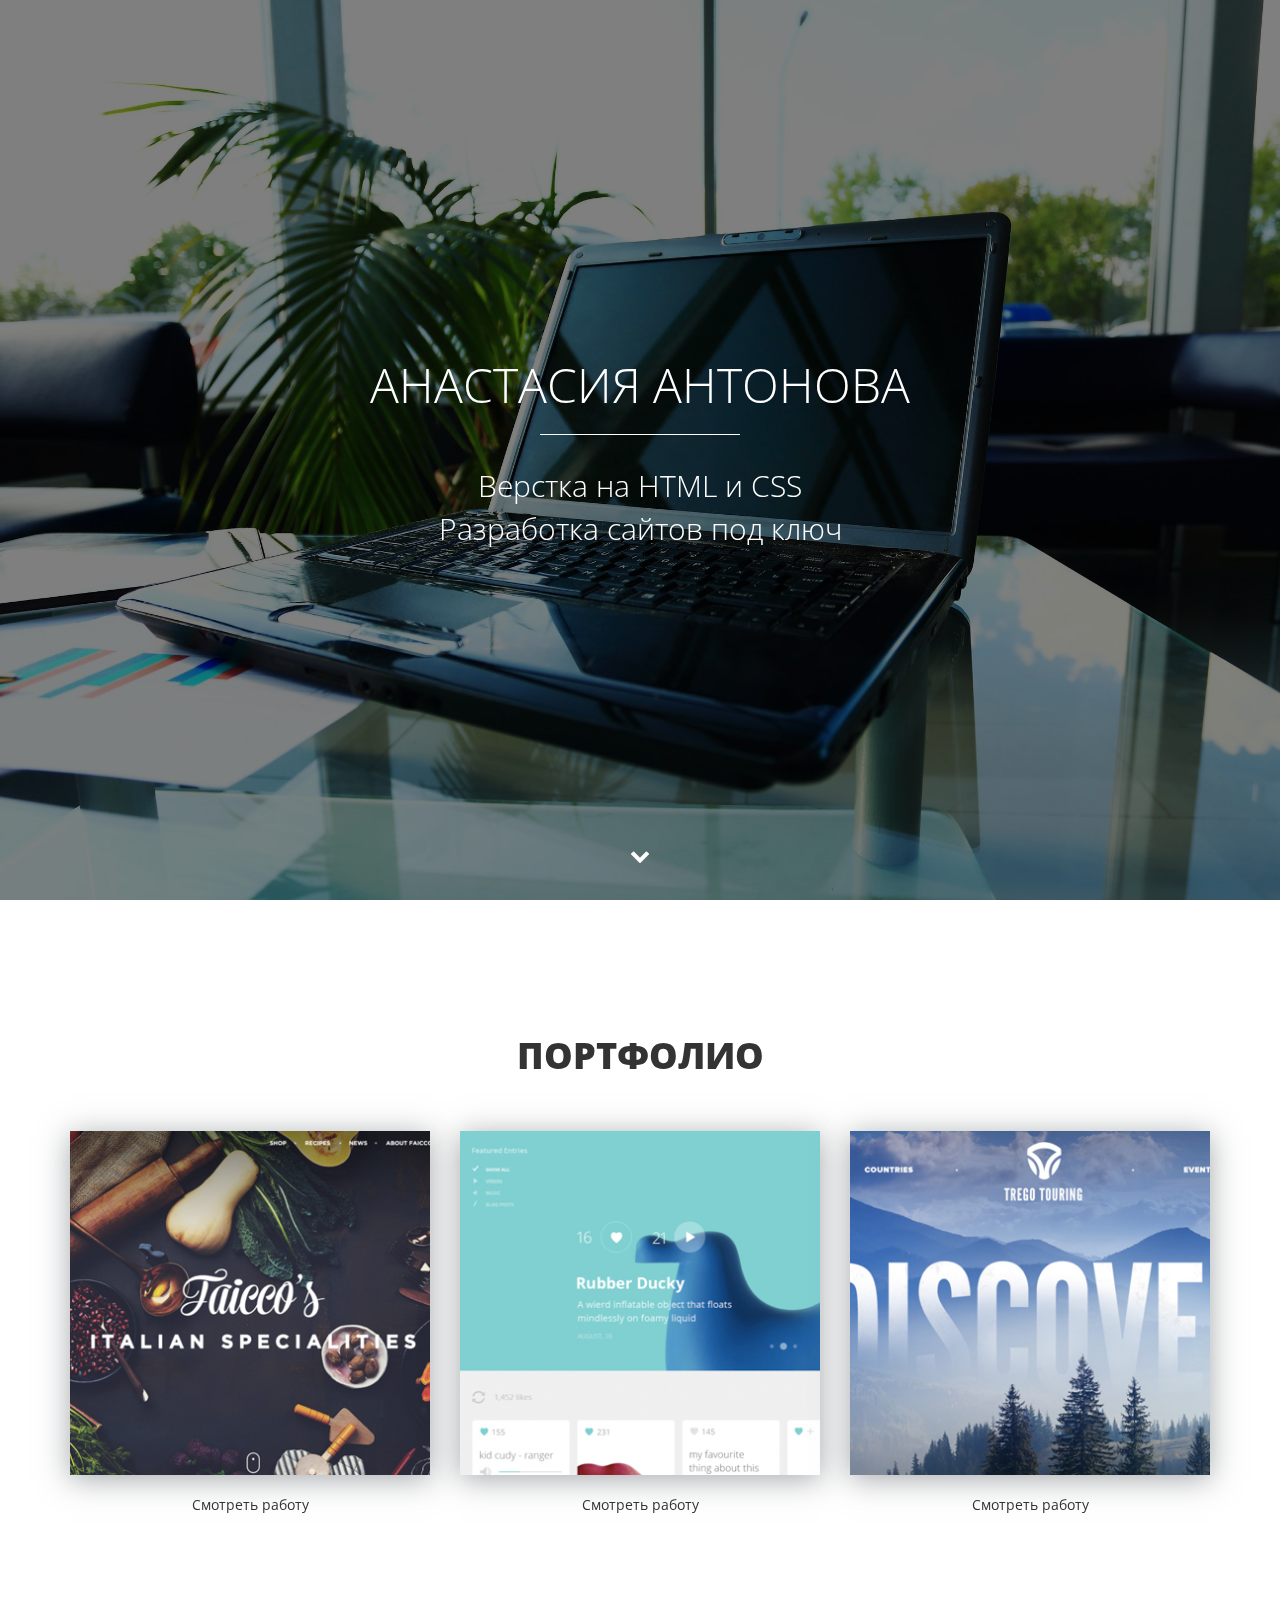
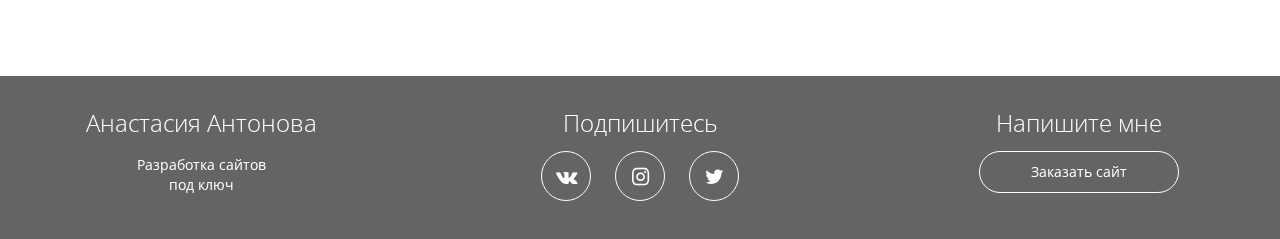
<file: index.html>
<!DOCTYPE html>
<html lang="ru">
  <head>
    <meta charset="utf-8">
    <meta http-equiv="X-UA-Compatible" content="IE=edge">
    <meta name="viewport" content="width=device-width, initial-scale=1">
    <!-- meta для соцсетей -->
    <meta property="og:url" content="">
    <meta property="og:type" content="website">
    <meta property="og:title" content="Анастасия Антонова - верстка сайтов на HTML и CSS">
    <meta property="og:image" content="">
    <meta property="og:description" content="Закажите разработку сайта без посредников от 5 990 рублей">
    <meta property="og:site_name" content="Портфолио верстальщика">
    <meta property="article:author" content="Анастасия Антонова">
    <!-- Заголовок сайта -->
    <title>Анастасия Антонова - Портфолио</title>
    <link href="https://fonts.googleapis.com/css?family=Open+Sans:400,700&amp;subset=cyrillic" rel="stylesheet">
    <link href="css/bootstrap.min.css" rel="stylesheet">
    <link rel="stylesheet" href="css/fontello.css">
    <link rel="stylesheet" href="css/fontello-embedded.css">
    <link href="css/style.css" rel="stylesheet">
    <!-- Фавиконка -->
    <link rel="shortcut icon" type="image/x-icon" href="favicon.ico">
    <!--[if lt IE 9]>
      <script src="https://oss.maxcdn.com/html5shiv/3.7.3/html5shiv.min.js"></script>
      <script src="https://oss.maxcdn.com/respond/1.4.2/respond.min.js"></script>
    <![endif]-->
  </head>
  <body>
			
			<div class="main parallax-window" data-parallax="scroll" data-speed="0.4" data-image-src="img/main-bg.jpg">
			<div class="main-overlay"></div>
				<div class="wrapper">
					<div class="main-header">
						<h1>Анастасия Антонова</h1>
						<div class="main-line"></div>
						<p>Верстка на HTML и CSS <br>Разработка сайтов под ключ</p>
					</div>
				</div>
				<a class="main-down" href="#portfolio"><i class="icon-down"></i></a>
			</div> 

			<div class="portfolio" id="portfolio">
				<div class="container">
					<h2 class="section-header">Портфолио</h2>
					<div class="row">
						<div class="col-md-4">
							<div class="portfolio-block">
							<img src="img/portfolio/1.jpg" alt="Работа №1">
							<a class="link cd-modal-trigger" data-work="work-1" href="#0">Смотреть работу</a>
							</div>
						</div>
						<div class="col-md-4">
							<div class="portfolio-block">
							<img src="img/portfolio/2.jpg" alt="Работа №2">
							<a class="link cd-modal-trigger" data-work="work-2" href="#0">Смотреть работу</a>
							</div>
						</div>
						<div class="col-md-4">
							<div class="portfolio-block">
							<img src="img/portfolio/3.jpg" alt="Работа №3">
							<a class="link cd-modal-trigger" data-work="work-3" href="#0">Смотреть работу</a>
							</div>
						</div>
					</div>
				</div>
			</div>   

			<div class="footer">
				<div class="container">
					<div class="row">
						<div class="col-md-3">
							<strong>Анастасия Антонова</strong>
							<p>Разработка сайтов <br>под ключ</p>
						</div>
						<div class="col-md-6">
							<strong>Подпишитесь</strong>
							<div class="social-links">
								<a href="http://vk.com/anastasiia_antonova"><i class="icon-vk"></i></a>
								<a href="#"><i class="icon-instagram"></i></a>
								<a href="#"><i class="icon-twitter"></i></a>
							</div>
						</div>
						<div class="col-md-3">
							<strong>Напишите мне</strong>
							<a href="https://vk.me/anastasiia_antonova" class="offer-btn">Заказать сайт</a>
						</div>
					</div>
				</div>
			</div>

<div class="cd-modal">
	<div class="modal-content">
		<h1>My Modal Content</h1>
		
		
	</div> <!-- .modal-content -->

	<a href="#0" class="modal-close">Close</a>
</div> <!-- .cd-modal -->

<div class="cd-transition-layer"> 
	<div class="bg-layer"></div>
</div> <!-- .cd-transition-layer -->

			<!-- Всплывающие окна -->
			<div class="modal fade" id="work" role="dialog">
			  <div class="modal-dialog" role="document">
			    <div class="modal-content">
			      <div class="modal-header">
			        <button type="button" class="close" data-dismiss="modal" aria-label="Close"><span aria-hidden="true">&times;</span></button>
			        <h4 class="modal-title">Описание проекта</h4>
			      </div>
			      <div class="modal-body">
			        
			      </div>
			    </div>
			  </div>
			</div>

    <!-- jQuery (necessary for Bootstrap's JavaScript plugins) -->
    <script src="https://ajax.googleapis.com/ajax/libs/jquery/1.12.4/jquery.min.js"></script>
    <script src="js/main.js"></script>
    <script src="js/parallax.min.js"></script>
    <script>
    	$(function() {
    		var link = $('.cd-modal-trigger');
    		link.on('click', function(event) {
    			var work = $(this).attr('data-work');
    			$('.modal-content').load(work+'.html');
    		});
    	});
    </script>
    <script>
    	$(document).ready(function() {
    		//навигация - плавный скроллинг к якорю
    		$(".slowly").on("click", function (event) {
    			//отменяем стандартную обработку нажатия по ссылке
    			event.preventDefault();
    			//забираем идентификатор бока с атрибута href
    			var id = $(this).attr('href'),
    			//узнаем высоту от начала страницы до блока на который ссылается якорь
    			top = $(id).offset().top;
    			//анимируем переход на расстояние - top за 1500 мс
    			$('body,html').animate({scrollTop: top}, 800);
    		});
     });
    </script>
  </body>
</html>
</file>
<file: css/fontello.css>
@font-face {
  font-family: 'fontello';
  src: url('../font/fontello.eot?32380751');
  src: url('../font/fontello.eot?32380751#iefix') format('embedded-opentype'),
       url('../font/fontello.woff2?32380751') format('woff2'),
       url('../font/fontello.woff?32380751') format('woff'),
       url('../font/fontello.ttf?32380751') format('truetype'),
       url('../font/fontello.svg?32380751#fontello') format('svg');
  font-weight: normal;
  font-style: normal;
}
/* Chrome hack: SVG is rendered more smooth in Windozze. 100% magic, uncomment if you need it. */
/* Note, that will break hinting! In other OS-es font will be not as sharp as it could be */
/*
@media screen and (-webkit-min-device-pixel-ratio:0) {
  @font-face {
    font-family: 'fontello';
    src: url('../font/fontello.svg?32380751#fontello') format('svg');
  }
}
*/
 
 [class^="icon-"]:before, [class*=" icon-"]:before {
  font-family: "fontello";
  font-style: normal;
  font-weight: normal;
  speak: none;
 
  display: inline-block;
  text-decoration: inherit;
  width: 1em;
  margin-right: .2em;
  text-align: center;
  /* opacity: .8; */
 
  /* For safety - reset parent styles, that can break glyph codes*/
  font-variant: normal;
  text-transform: none;
 
  /* fix buttons height, for twitter bootstrap */
  line-height: 1em;
 
  /* Animation center compensation - margins should be symmetric */
  /* remove if not needed */
  margin-left: .2em;
 
  /* you can be more comfortable with increased icons size */
  /* font-size: 120%; */
 
  /* Font smoothing. That was taken from TWBS */
  -webkit-font-smoothing: antialiased;
  -moz-osx-font-smoothing: grayscale;
 
  /* Uncomment for 3D effect */
  /* text-shadow: 1px 1px 1px rgba(127, 127, 127, 0.3); */
}
 
.icon-down:before { content: '\e800'; } /* '' */
.icon-twitter:before { content: '\f099'; } /* '' */
.icon-instagram:before { content: '\f16d'; } /* '' */
.icon-vk:before { content: '\f189'; } /* '' */
</file>
<file: css/fontello-embedded.css>
@font-face {
  font-family: 'fontello';
  src: url('../font/fontello.eot?97182324');
  src: url('../font/fontello.eot?97182324#iefix') format('embedded-opentype'),
       url('../font/fontello.svg?97182324#fontello') format('svg');
  font-weight: normal;
  font-style: normal;
}
@font-face {
  font-family: 'fontello';
  src: url('[data-uri]') format('woff'),
       url('[data-uri]') format('truetype');
}
/* Chrome hack: SVG is rendered more smooth in Windozze. 100% magic, uncomment if you need it. */
/* Note, that will break hinting! In other OS-es font will be not as sharp as it could be */
/*
@media screen and (-webkit-min-device-pixel-ratio:0) {
  @font-face {
    font-family: 'fontello';
    src: url('../font/fontello.svg?97182324#fontello') format('svg');
  }
}
*/
 
 [class^="icon-"]:before, [class*=" icon-"]:before {
  font-family: "fontello";
  font-style: normal;
  font-weight: normal;
  speak: none;
 
  display: inline-block;
  text-decoration: inherit;
  width: 1em;
  margin-right: .2em;
  text-align: center;
  /* opacity: .8; */
 
  /* For safety - reset parent styles, that can break glyph codes*/
  font-variant: normal;
  text-transform: none;
     
  /* fix buttons height, for twitter bootstrap */
  line-height: 1em;
 
  /* Animation center compensation - margins should be symmetric */
  /* remove if not needed */
  margin-left: .2em;
 
  /* you can be more comfortable with increased icons size */
  /* font-size: 120%; */
 
  /* Uncomment for 3D effect */
  /* text-shadow: 1px 1px 1px rgba(127, 127, 127, 0.3); */
}
.icon-down:before { content: '\e800'; } /* '' */
.icon-twitter:before { content: '\f099'; } /* '' */
.icon-instagram:before { content: '\f16d'; } /* '' */
.icon-vk:before { content: '\f189'; } /* '' */
</file>
<file: css/style.css>
body {
	font-family: 'Open Sans', sans-serif;
}
html {
	font-size: 10px;
}
a:active, a:visited, a:focus {
	text-decoration: none;
	outline: none;
}
.wrapper {
	display:table-cell;
	vertical-align:middle;
}
.main {
	position: relative;
	display:table;
	width: 100%;
	text-align: center;
	color: #fff;
	height: 100vh;
}
.main-overlay {
	position: absolute;
	z-index: 1;
	width: 100%;
	height: 100%;
	background-color: rgba(0,0,0,0.5);
}
.main h1 {
	margin-bottom: 1.4rem;
	font-weight: 300;
	text-transform: uppercase;
	font-size: 4.8rem;
}
.main p {
	font-size: 3rem;
	font-weight: 300;
}
.main-header {
	position: relative;
	z-index: 2;
}
.main-line {
	width: 200px;
	height: 1px;
	background-color: #fff;
	margin: 0 auto;
}
.main-down {
	position: absolute;
	color: #fff;
	z-index: 4;
	bottom: 2rem;
	display: inline-block;
	font-size: 2rem;
	width: 50px;
	height: 50px;
	border-radius: 50%;
	border: 1px solid transparent;
	line-height: 50px;
	left: 50%;
	margin-left: -25px;
	transition: 0.2s;
}
.main-down:hover {
	color: #fff;
	border-color: #fff;
}
/*Секция с портфолио*/
.portfolio {
	padding: 10rem 0px;
	text-align: center;
}
.section-header {
	text-transform: uppercase;
	font-weight: 800;
	font-size: 3.6rem;
	margin-bottom: 5rem;
}
.portfolio img {
	width: 100%;
	max-width: 360px;
	box-shadow: 0px 4px 29px 0px rgba(87, 92, 97, 0.54);
}
.portfolio a {
	display: block;
	margin: 2rem auto 6rem;
	color: #333;
	width: 17rem;
	border-bottom: 1px solid transparent;
}
.portfolio a:hover {
	text-decoration: none;
	border-bottom: 1px dotted #333;
}
/*Секция - подвал*/
.footer {
	background-color: #646464;
	color: #fff;
	text-align: center;
	padding: 3rem 0;
}
.footer strong {
	font-weight: 300;
	font-size: 2.4rem;
}
.social-links {
	margin-top: 1rem;
}
.social-links a {
	width: 5rem;
	height: 5rem;
	line-height: 5rem;
	display: inline-block;
	color: #fff;
	border: solid 1px #fff;
	border-radius: 50%;
	margin-left: 1rem;
	margin-right: 1rem;
	font-size: 2rem;
	transition: 0.2s;
}
.social-links a:hover {
	background-color: #fff;
	color: #646464;
}
.offer-btn {
	display: block;
	width: 80%;
	max-width: 200px;
	margin: 1rem auto;
	border: 1px solid #fff;
	padding-top: 1rem;
	padding-bottom: 1rem;
	color: #fff;
	border-radius: 100px;
	transition: 0.2s;
}
.offer-btn:hover {
	text-decoration: none;
	background-color: #fff;
	color: #646464;
}

.modal-content h4 {
	font-weight: 300;
	font-size: 2.5rem;
}

.modal-content p {
font-size: 1.4rem;
padding: 0;
}

.close {
	background-color: transparent;
	border: none;
	font-size: 2.5rem;
	position: absolute;
	right: 2rem;
	top: 1rem;
}
.modal-btn {
	display: inline-block;
	color: #fff;
	border: 1px solid #fff;
	padding: 10px 20px;
	border-radius: 5px;
}
.modal-btn:hover {
	background-color: #fff;
	color: #333;
	text-decoration: none;
}
@media (min-width: 0px) and (max-width: 767px) {
	html {
		font-size: 7px;
	}
	.footer strong {
		margin: 3rem 0 2rem;
		display: inline-block;
	}
	.social-links a {
		font-size: 1.5rem;
	}
}

@media (min-width: 768px) and (max-width: 991px) {
	.footer strong {
		margin: 3rem 0 2rem;
		display: inline-block;
	}
}

.cd-main-content {
  position: relative;
  z-index: 1;
  width: 100%;
  height: 100vh;
  /* vertically align its content */
  display: table;
  background-color: #e4dcca;
}
.cd-main-content .center {
  /* vertically align inside parent element */
  display: table-cell;
  vertical-align: middle;
  text-align: center;
}

/* -------------------------------- 

Modal window 

-------------------------------- */
.cd-modal {
  position: fixed;
  top: 0;
  left: 0;
  z-index: 3;
  height: 100%;
  width: 100%;
  overflow: hidden;
  background-size: cover;
  opacity: 0;
  visibility: hidden;
  -webkit-transition: opacity 0.3s 0s, visibility 0s 0.3s;
  -moz-transition: opacity 0.3s 0s, visibility 0s 0.3s;
  transition: opacity 0.3s 0s, visibility 0s 0.3s;
}

.modal-content {
	background: url(../img/modal-bg.jpg) no-repeat center center;
}

.cd-modal .modal-content {
  height: 100%;
  overflow-y: auto;
  padding: 3em 5%;
  color: #e4dcca;
  -webkit-font-smoothing: antialiased;
  -moz-osx-font-smoothing: grayscale;
}
.cd-modal h1 {
  text-align: center;
}
.cd-modal h1::after {
  /* ink/brush separation */
  content: '';
  display: block;
  width: 130px;
  height: 18px;
  background: url(../img/ink-separation.svg) no-repeat center center;
  margin: .2em auto 0;
}
.cd-modal p {
  line-height: 1.6;
  max-width: 800px;
}
.cd-modal .modal-close {
  /* 'X' icon */
  position: absolute;
  z-index: 1;
  top: 20px;
  right: 5%;
  height: 45px;
  width: 45px;
  border-radius: 50%;
  background: rgba(0, 0, 0, 0.3) url(../img/cd-icon-close.svg) no-repeat center center;
  /* image replacement */
  overflow: hidden;
  text-indent: 100%;
  white-space: nowrap;
  visibility: hidden;
  opacity: 0;
  -webkit-transform: scale(0);
  -moz-transform: scale(0);
  -ms-transform: scale(0);
  -o-transform: scale(0);
  transform: scale(0);
  -webkit-transition: -webkit-transform 0.3s 0s, visibility 0s 0.3s, opacity 0.3s 0s;
  -moz-transition: -moz-transform 0.3s 0s, visibility 0s 0.3s, opacity 0.3s 0s;
  transition: transform 0.3s 0s, visibility 0s 0.3s, opacity 0.3s 0s;
}
.no-touch .cd-modal .modal-close:hover {
  background-color: rgba(0, 0, 0, 0.5);
}
.cd-modal.visible {
  opacity: 1;
  visibility: visible;
  -webkit-transition: opacity 0.7s, visibility 0s;
  -moz-transition: opacity 0.7s, visibility 0s;
  transition: opacity 0.7s, visibility 0s;
}
.cd-modal.visible .modal-content {
  /* this fixes the buggy scrolling on webkit browsers - mobile devices only - when overflow property is applied */
  -webkit-overflow-scrolling: touch;
}
.cd-modal.visible .modal-close {
  visibility: visible;
  opacity: 1;
  -webkit-transition: -webkit-transform 0.3s 0s, visibility 0s 0s, opacity 0.3s 0s;
  -moz-transition: -moz-transform 0.3s 0s, visibility 0s 0s, opacity 0.3s 0s;
  transition: transform 0.3s 0s, visibility 0s 0s, opacity 0.3s 0s;
  -webkit-transform: scale(1);
  -moz-transform: scale(1);
  -ms-transform: scale(1);
  -o-transform: scale(1);
  transform: scale(1);
}
@media only screen and (min-width: 1100px) {
  .cd-modal .modal-content {
    padding: 6em 5%;
  }
  .cd-modal .modal-close {
    height: 60px;
    width: 60px;
  }
  .cd-modal p {
    font-size: 2rem;
  }
}

/* -------------------------------- 

Transition Layer 

-------------------------------- */
.cd-transition-layer {
  position: fixed;
  top: 0;
  left: 0;
  z-index: 2;
  height: 100%;
  width: 100%;
  opacity: 0;
  visibility: hidden;
  overflow: hidden;
}
.cd-transition-layer .bg-layer {
  position: absolute;
  left: 50%;
  top: 50%;
  -webkit-transform: translateY(-50%) translateX(-2%);
  -moz-transform: translateY(-50%) translateX(-2%);
  -ms-transform: translateY(-50%) translateX(-2%);
  -o-transform: translateY(-50%) translateX(-2%);
  transform: translateY(-50%) translateX(-2%);
  /* its dimentions will be overwritten using jQuery to proportionally fit the viewport */
  height: 100%;
  /* our sprite is composed of 25 frames */
  width: 2500%;
  background: url(../img/ink.png) no-repeat 0 0;
  background-size: 100% 100%;
}
.cd-transition-layer.visible {
  opacity: 1;
  visibility: visible;
}
.cd-transition-layer.opening .bg-layer {
  -webkit-animation: cd-sequence 0.8s steps(24);
  -moz-animation: cd-sequence 0.8s steps(24);
  animation: cd-sequence 0.8s steps(24);
  -webkit-animation-fill-mode: forwards;
  -moz-animation-fill-mode: forwards;
  animation-fill-mode: forwards;
}
.cd-transition-layer.closing .bg-layer {
  -webkit-animation: cd-sequence-reverse 0.8s steps(24);
  -moz-animation: cd-sequence-reverse 0.8s steps(24);
  animation: cd-sequence-reverse 0.8s steps(24);
  -webkit-animation-fill-mode: forwards;
  -moz-animation-fill-mode: forwards;
  animation-fill-mode: forwards;
}
.no-cssanimations .cd-transition-layer {
  display: none;
}

@-webkit-keyframes cd-sequence {
  0% {
    /* translateX(-2%) is used to horizontally center the first frame inside the viewport */
    -webkit-transform: translateY(-50%) translateX(-2%);
  }
  100% {
    /* translateX(-98%) (2% + 96) is used to horizontally center the last frame inside the viewport  */
    -webkit-transform: translateY(-50%) translateX(-98%);
  }
}
@-moz-keyframes cd-sequence {
  0% {
    /* translateX(-2%) is used to horizontally center the first frame inside the viewport */
    -moz-transform: translateY(-50%) translateX(-2%);
  }
  100% {
    /* translateX(-98%) (2% + 96) is used to horizontally center the last frame inside the viewport  */
    -moz-transform: translateY(-50%) translateX(-98%);
  }
}
@keyframes cd-sequence {
  0% {
    /* translateX(-2%) is used to horizontally center the first frame inside the viewport */
    -webkit-transform: translateY(-50%) translateX(-2%);
    -moz-transform: translateY(-50%) translateX(-2%);
    -ms-transform: translateY(-50%) translateX(-2%);
    -o-transform: translateY(-50%) translateX(-2%);
    transform: translateY(-50%) translateX(-2%);
  }
  100% {
    /* translateX(-98%) (2% + 96) is used to horizontally center the last frame inside the viewport  */
    -webkit-transform: translateY(-50%) translateX(-98%);
    -moz-transform: translateY(-50%) translateX(-98%);
    -ms-transform: translateY(-50%) translateX(-98%);
    -o-transform: translateY(-50%) translateX(-98%);
    transform: translateY(-50%) translateX(-98%);
  }
}
@-webkit-keyframes cd-sequence-reverse {
  0% {
    -webkit-transform: translateY(-50%) translateX(-98%);
  }
  100% {
    -webkit-transform: translateY(-50%) translateX(-2%);
  }
}
@-moz-keyframes cd-sequence-reverse {
  0% {
    -moz-transform: translateY(-50%) translateX(-98%);
  }
  100% {
    -moz-transform: translateY(-50%) translateX(-2%);
  }
}
@keyframes cd-sequence-reverse {
  0% {
    -webkit-transform: translateY(-50%) translateX(-98%);
    -moz-transform: translateY(-50%) translateX(-98%);
    -ms-transform: translateY(-50%) translateX(-98%);
    -o-transform: translateY(-50%) translateX(-98%);
    transform: translateY(-50%) translateX(-98%);
  }
  100% {
    -webkit-transform: translateY(-50%) translateX(-2%);
    -moz-transform: translateY(-50%) translateX(-2%);
    -ms-transform: translateY(-50%) translateX(-2%);
    -o-transform: translateY(-50%) translateX(-2%);
    transform: translateY(-50%) translateX(-2%);
  }
}
</file>
